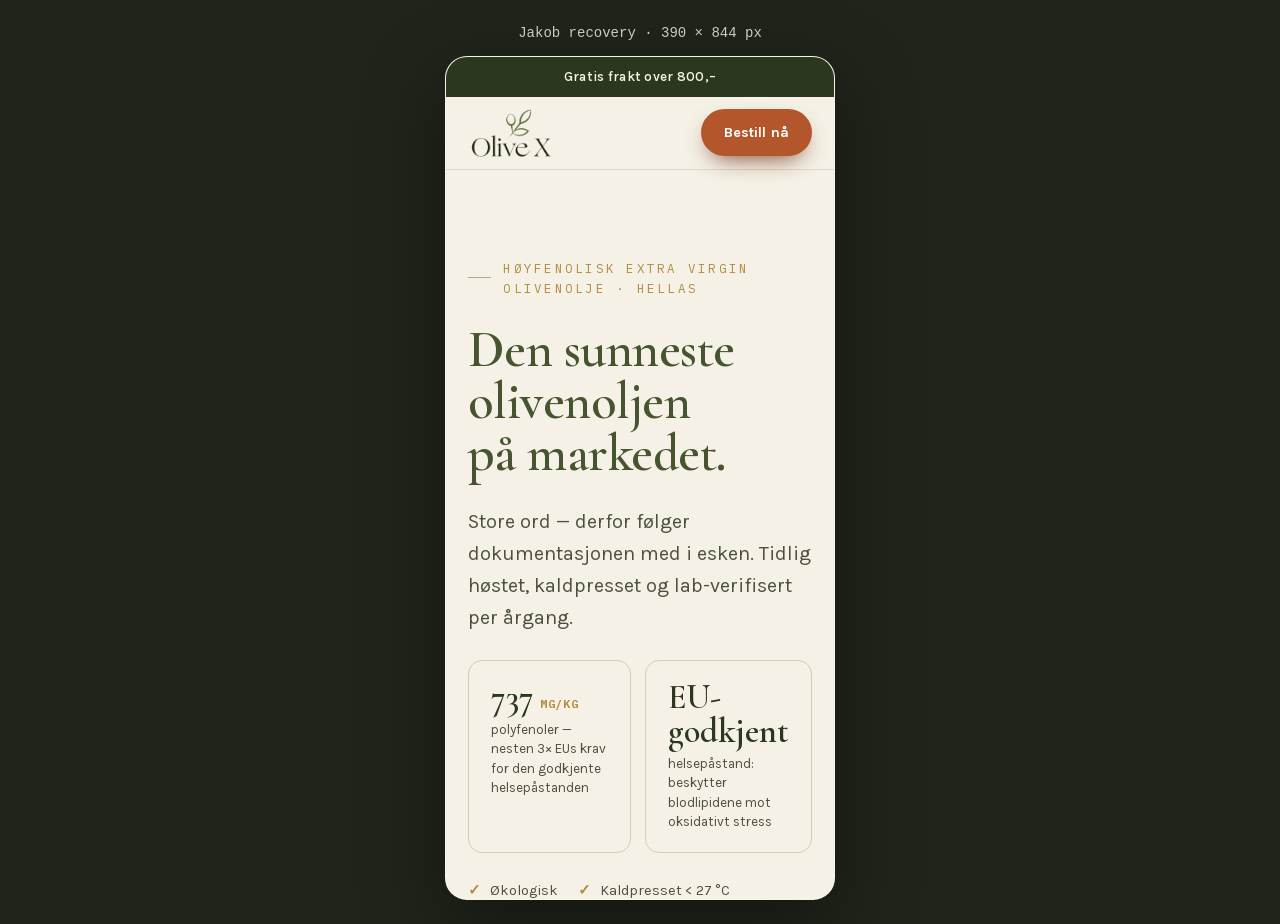
<file: device.html>
<!doctype html>
<html lang="nb">
  <head>
    <meta charset="utf-8">
    <meta name="viewport" content="width=device-width, initial-scale=1">
    <meta name="robots" content="noindex,nofollow,noarchive">
    <title>Olive X · responsiv kontroll</title>
    <style>
      * { box-sizing: border-box; }
      html, body { min-height: 100%; }
      body {
        margin: 0;
        display: grid;
        place-items: start center;
        background: #20251b;
        padding: 24px;
        color: #fcfaf3;
        font: 14px/1.4 ui-monospace, SFMono-Regular, Consolas, monospace;
      }
      main { display: grid; gap: 12px; justify-items: center; }
      p { margin: 0; opacity: .78; }
      iframe {
        display: block;
        border: 1px solid rgba(255,255,255,.22);
        border-radius: 22px;
        background: #f5f1e6;
        box-shadow: 0 26px 80px rgba(0,0,0,.42);
      }
    </style>
  </head>
  <body>
    <main>
      <p id="DeviceLabel">Responsiv preview</p>
      <iframe id="PreviewFrame" src="./index.html" title="Olive X responsiv forhåndsvisning"></iframe>
    </main>
    <script>
      const params = new URLSearchParams(location.search);
      const width = Math.min(1440, Math.max(320, Number(params.get('width')) || 390));
      const height = Math.min(1200, Math.max(568, Number(params.get('height')) || 844));
      const frame = document.getElementById('PreviewFrame');
      const cacheKey = params.get('cache');
      const page = 'index.html';
      const frameParams = new URLSearchParams();
      if (cacheKey) frameParams.set('cache', cacheKey);
      frame.src = `./${page}${frameParams.size ? `?${frameParams}` : ''}`;
      frame.width = width;
      frame.height = height;
      const pageLabel = 'Jakob recovery';
      document.getElementById('DeviceLabel').textContent = `${pageLabel} · ${width} × ${height} px`;
      document.title = `Olive X · ${pageLabel} · ${width} × ${height}`;
    </script>
  </body>
</html>
</file>
